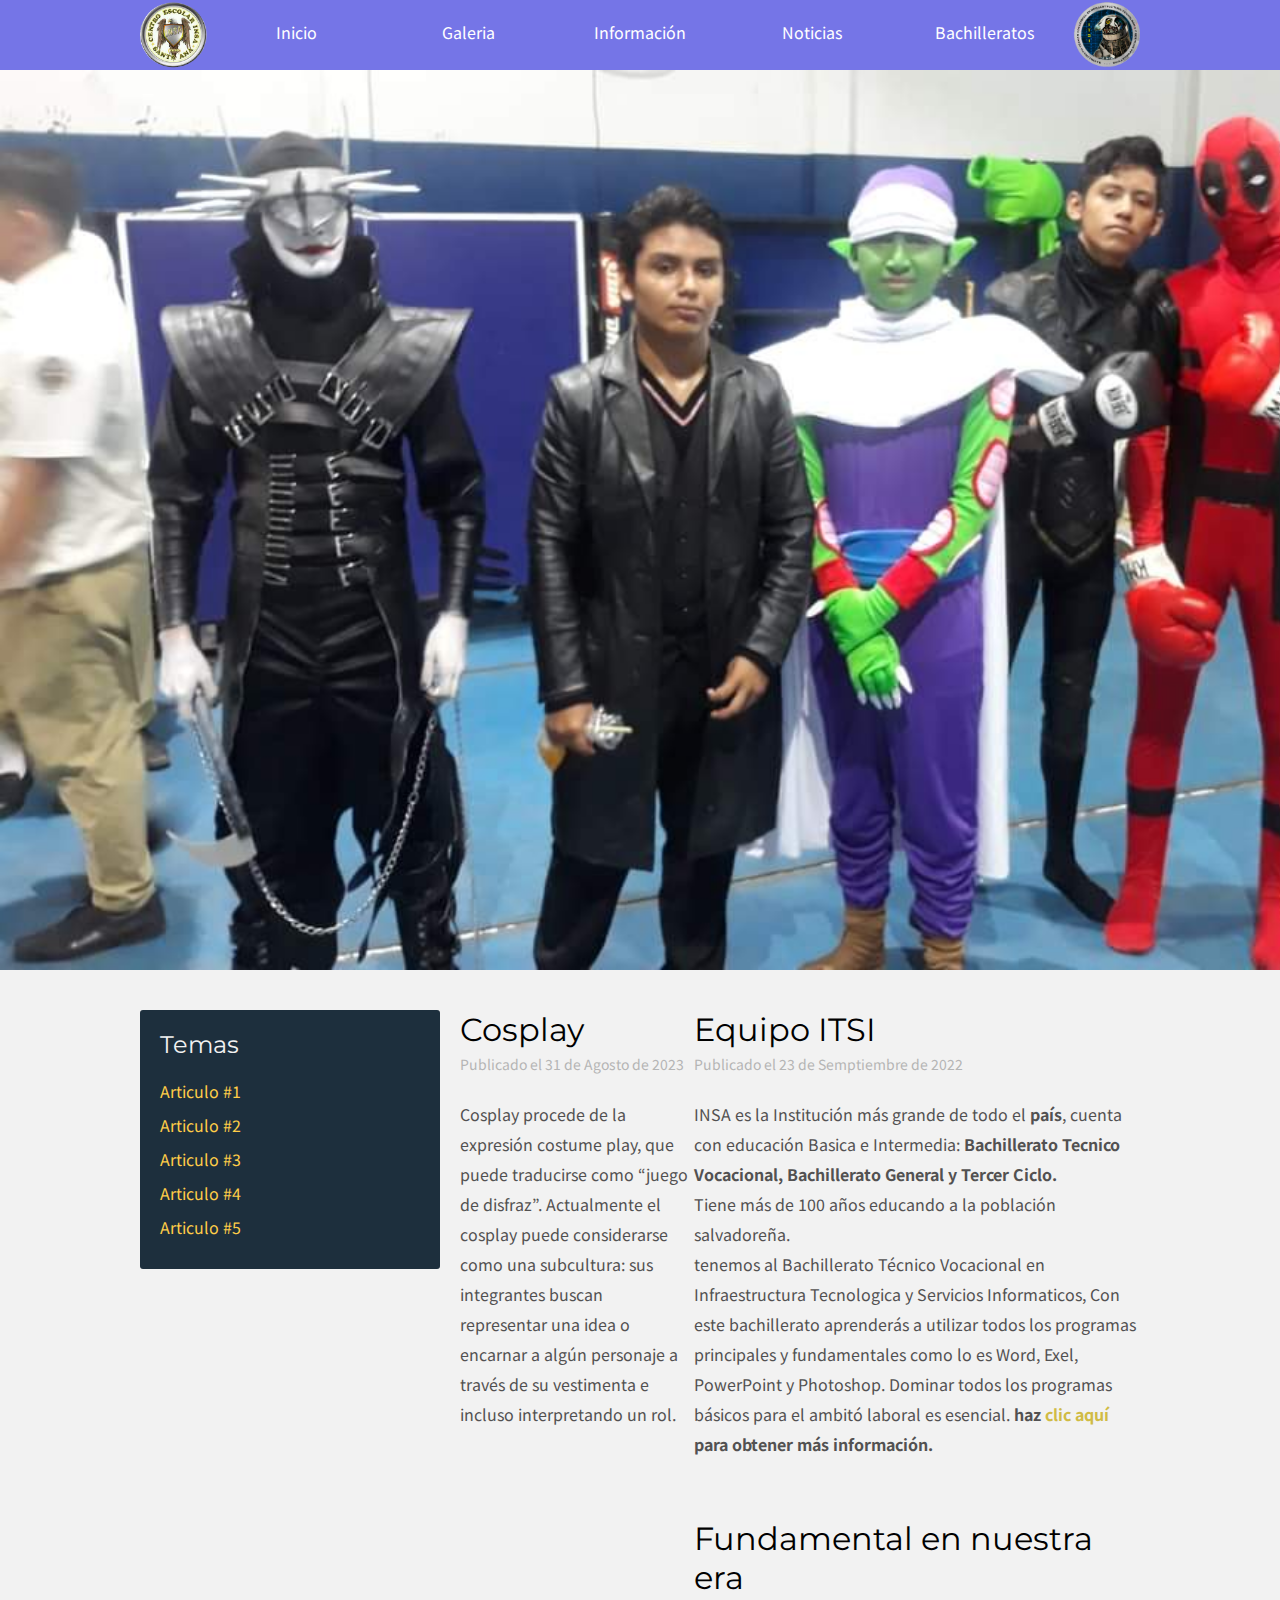
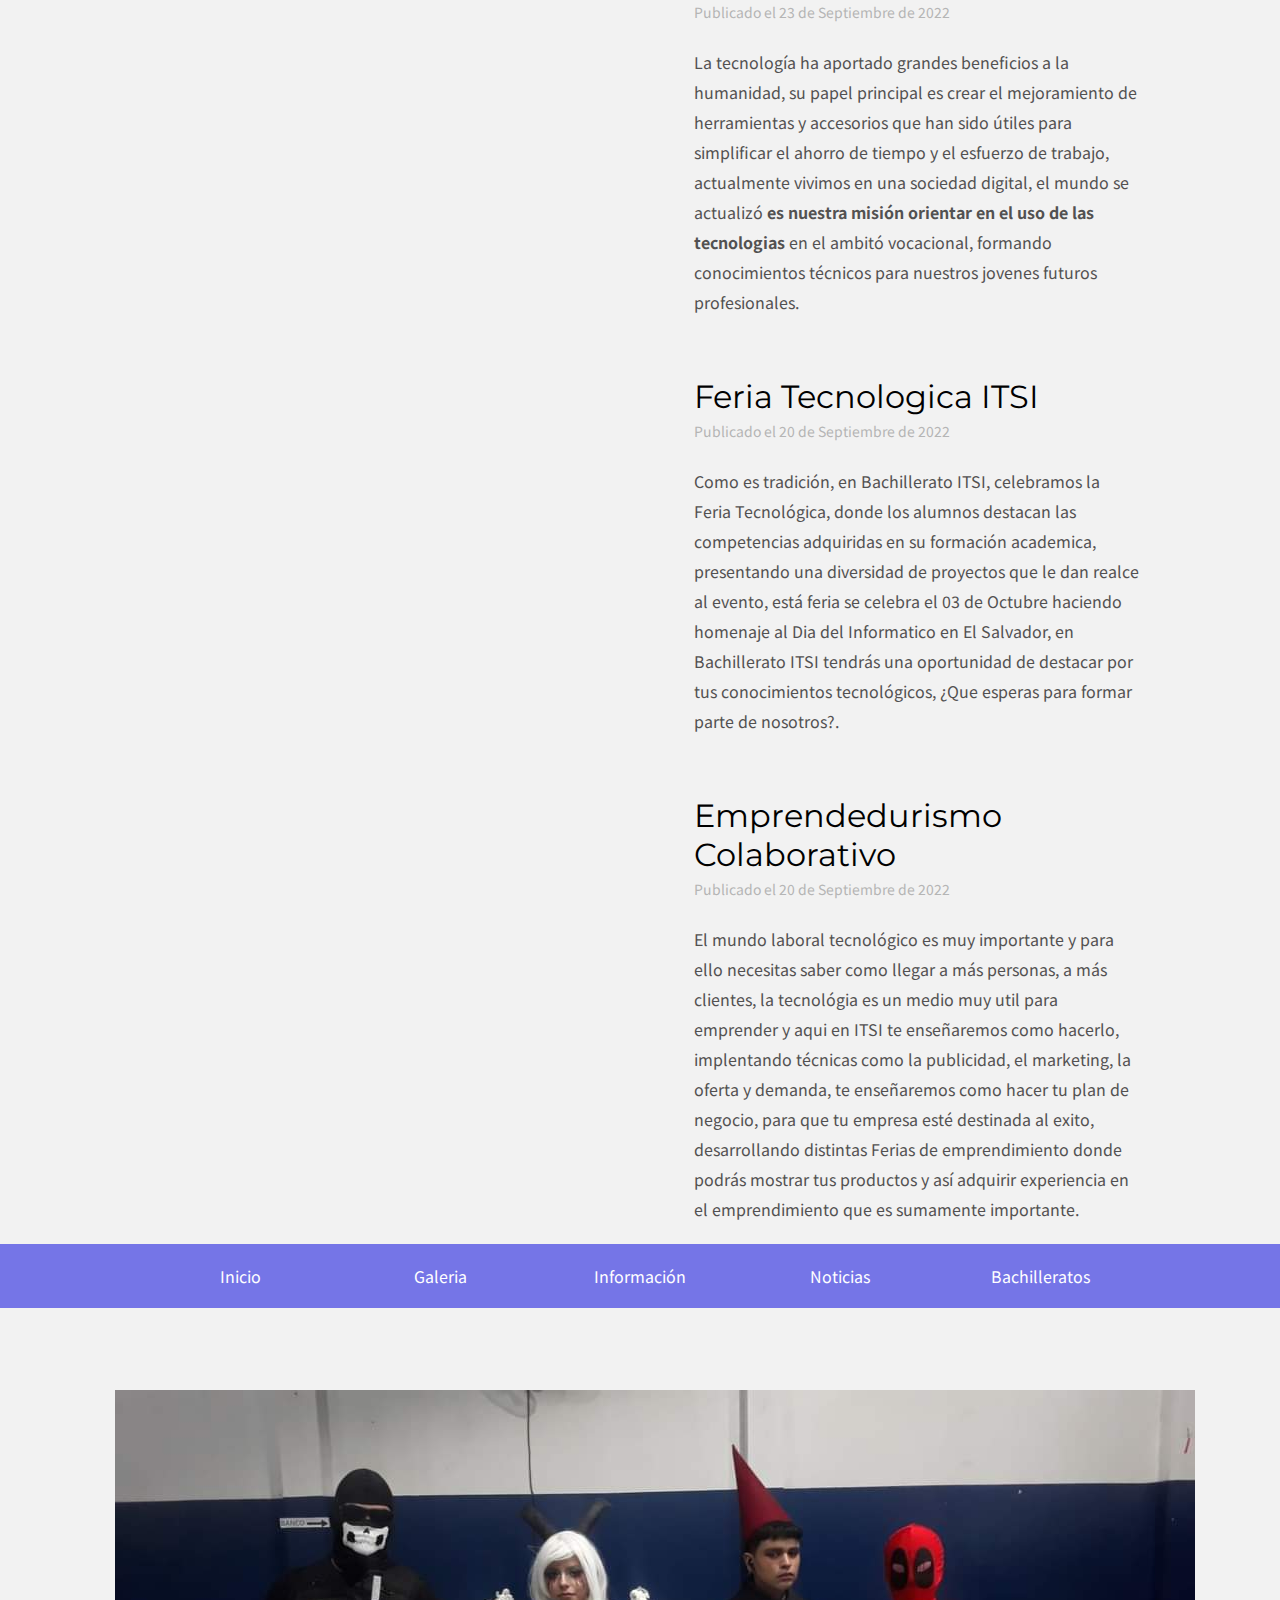
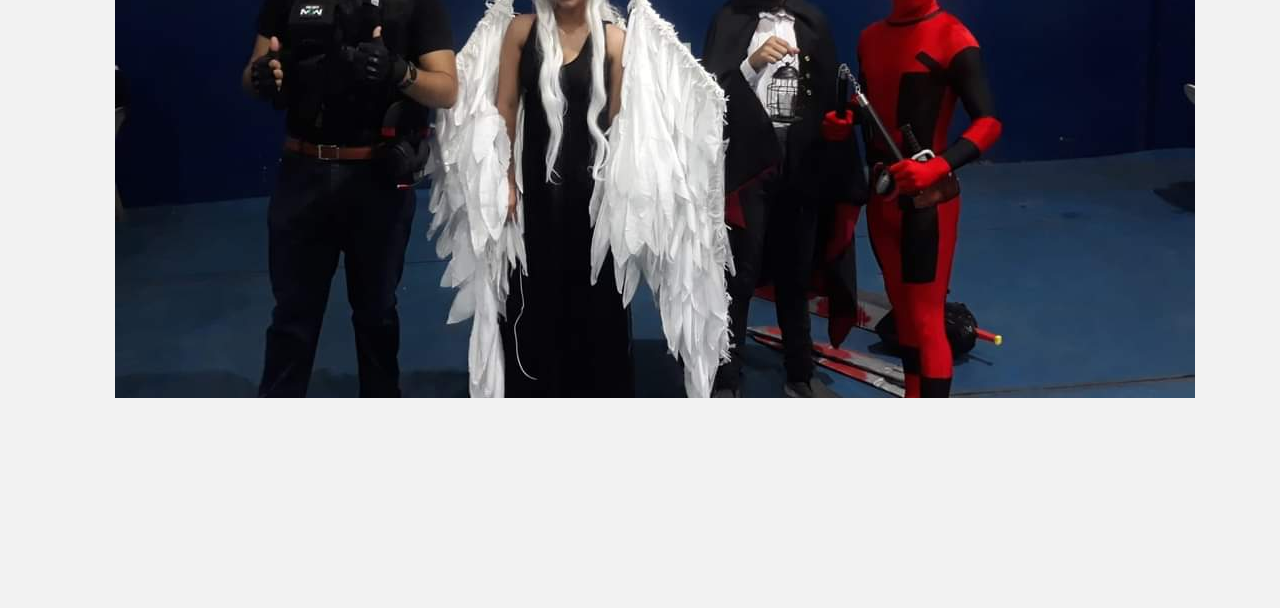
<file: index.html>
<!DOCTYPE html>
<html lang="en">
<head>
	<meta charset="UTF-8">
	<meta http-equiv="X-UA-Compatible" content="IE=edge">
	<meta name="viewport" content="width=device-width, initial-scale=1.0">
	<title>inicio/INSA</title>
	<link rel="preconnect" href="https://fonts.gstatic.com">
	<link href="https://fonts.googleapis.com/css2?family=Montserrat:wght@400;500;600&family=Noto+Sans+JP&display=swap" rel="stylesheet"> 
	<link rel="stylesheet" href="index.css">
	<link rel="icon" href="Archivos/Logo INSA.png">
</head>
<body>
	<header>
		<nav class="navbar">
			<div class="contenedor">
				<img class="logo" src="Archivos/Logo INSA.png" alt="">
				<a href="index.html">Inicio</a>
				<a href="galeria.html">Galeria</a>
				<a href="información.html">Información  </a>
				<a href="noticias.html">Noticias</a>
				<a href="Bachilleratos.html">Bachilleratos</a>
				<img class="logo" src="Archivos/Logo ITSI.png" alt="">
			</div>
		</nav>
		<div class="contenedor-imagen">
			<a href="#blog">
				<!-- <img class="img-header" src="Archivos/BANNER.jpeg" alt=""> -->
				<img class="img-header" src="Archivos/Imagenes/Cosplay 2.jpeg" alt="">
			</a>		
		</div>
	</header>
	<main id="blog">
		<div class="contenedor">
			<aside>
				<h3 class="titulo">Temas</h3>
				<nav class="indice">
					<a href="#articulo-1">Articulo #1</a>
					<a href="#articulo-2">Articulo #2</a>
					<a href="#articulo-3">Articulo #3</a>
					<a href="#articulo-4">Articulo #4</a>
					<a href="#articulo-5">Articulo #5</a>
				</nav>
			</aside>
				<div class="contenido">
					<div class="post">
						<h1 class="titulo" id="articulo-1">Cosplay</h1>
						<p class="fecha">Publicado el 31 de Agosto de 2023</p>
						<p>
							Cosplay procede de la expresión costume play, que puede traducirse como “juego de disfraz”. Actualmente el cosplay puede considerarse como una subcultura: sus integrantes buscan representar una idea o encarnar a algún personaje a través de su vestimenta e incluso interpretando un rol.
						</p>
				</div>

				</div>
				<div class="contenido">
					<div class="post">
						<h1 class="titulo" id="articulo-2">Equipo ITSI</h1>
						<p class="fecha">Publicado el 23 de Semptiembre de 2022</p>
						<p>
				INSA es la Institución más grande de todo el <b>país</b>, cuenta con educación Basica e Intermedia:
				<b>Bachillerato Tecnico Vocacional, Bachillerato General y Tercer Ciclo.</b> <br>
				Tiene más de 100 años educando a la población salvadoreña. <br>
				tenemos al Bachillerato Técnico Vocacional en Infraestructura Tecnologica y Servicios Informaticos, Con este bachillerato aprenderás a utilizar todos los programas principales y fundamentales como lo es Word, Exel, PowerPoint y Photoshop. Dominar todos los programas básicos para el ambitó laboral es esencial.
				<b>haz <a href="https://www.facebook.com/people/Avance-Insa/100013071965296/" target="_blank">clic aquí</a> para obtener más información.</b>
						</p>
					</div>
				<div class="post">
					<h1 class="titulo" id="articulo-3">Fundamental en nuestra era</h1>
					<p class="fecha">Publicado el 23 de Septiembre de 2022</p>
					<p>
						La tecnología ha aportado grandes beneficios a la humanidad, su papel principal es crear el mejoramiento de herramientas y accesorios que han sido útiles para simplificar el ahorro de tiempo y el esfuerzo de trabajo, actualmente vivimos en una sociedad digital, el mundo se actualizó <b>es nuestra misión orientar en el uso de las tecnologias</b> en el ambitó vocacional, formando conocimientos técnicos para nuestros jovenes futuros profesionales.
					</p>
				</div>
				<div class="post">
					<h1 class="titulo" id="articulo-4">Feria Tecnologica ITSI</h1>
					<p class="fecha">Publicado el 20 de Septiembre de 2022</p>
					<p>
						Como es tradición, en Bachillerato ITSI, celebramos la Feria Tecnológica, donde los alumnos destacan las competencias adquiridas en su formación academica, presentando una diversidad de proyectos que le dan realce al evento, está feria se celebra el 03 de Octubre haciendo homenaje al Dia del Informatico en El Salvador, en Bachillerato ITSI tendrás una oportunidad de destacar por tus conocimientos tecnológicos, ¿Que esperas para formar parte de nosotros?.
					</p>
				</div>
				<div class="post">
					<h1 class="titulo" id="articulo-5">Emprendedurismo Colaborativo</h1>
					<p class="fecha">Publicado el 20 de Septiembre de 2022</p>
					<p>
						El mundo laboral tecnológico es muy importante y para ello necesitas saber como llegar a más personas, a más clientes, la tecnológia es un medio muy util para emprender y aqui en ITSI te enseñaremos como hacerlo, implentando técnicas como la publicidad, el marketing, la oferta y demanda, te enseñaremos como hacer tu plan de negocio, para que tu empresa esté destinada al exito, desarrollando distintas Ferias de emprendimiento donde podrás mostrar tus productos y así adquirir experiencia en el emprendimiento que es sumamente importante.
					</p>
				</div>		
			</div>
		</div>
	</main>
	<footer class="footer">
		<div class="contenedor-imagen">
			<!-- <img class="img-footer" src="Archivos/BANLOW.jpeg" alt=""> -->
			<img class="img-footer" src="Archivos/Imagenes/Cosplay 1.jpeg" alt="">
		</div>
		<nav class="navbar">
				<div class="contenedor">
				<a href="index.html">Inicio</a>
				<a href="galeria.html">Galeria</a>
				<a href="información.html">Información</a>
				<a href="noticias.html">Noticias</a>
				<a href="Bachilleratos.html">Bachilleratos</a>
			</div>
		</nav>
	</footer>


	
		<!-- Enlace de JavaScript -->
		<script type="text/javascript" src="index.js"></script>
</body>
</html>
</file>
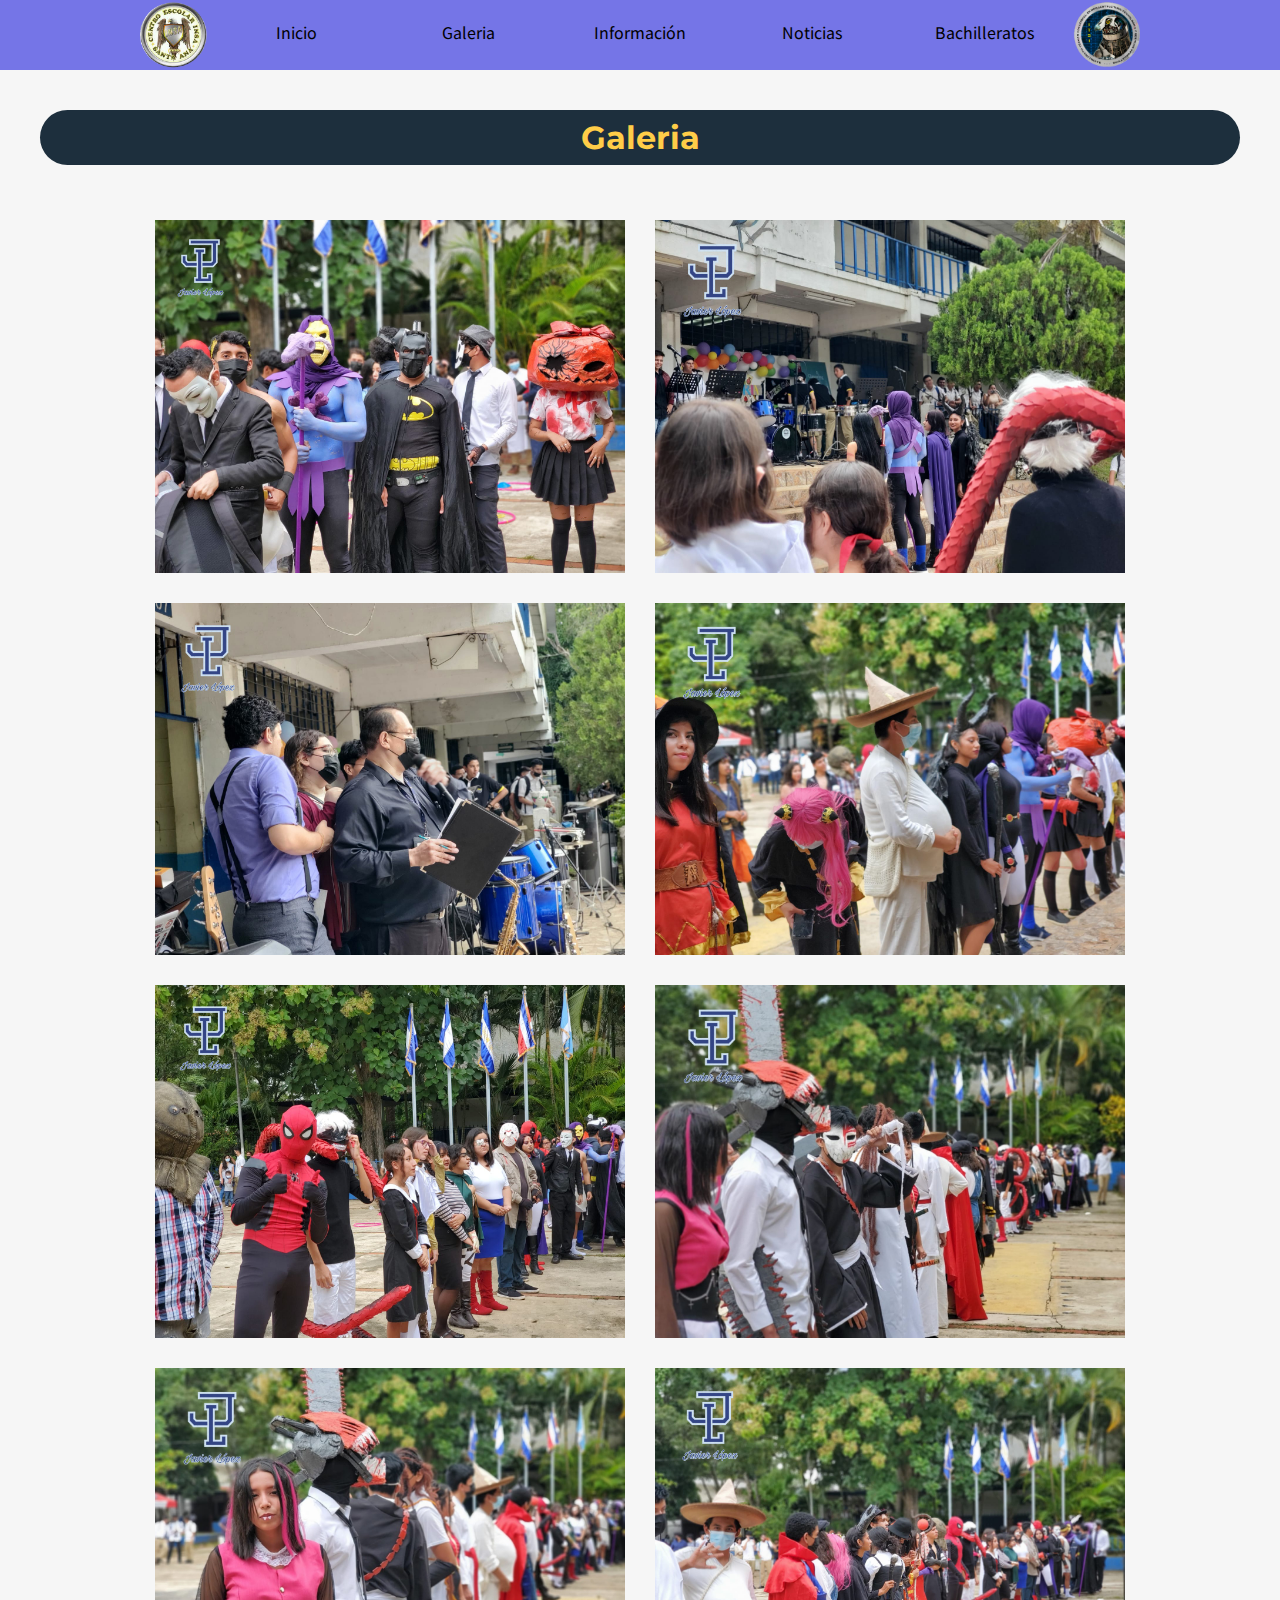
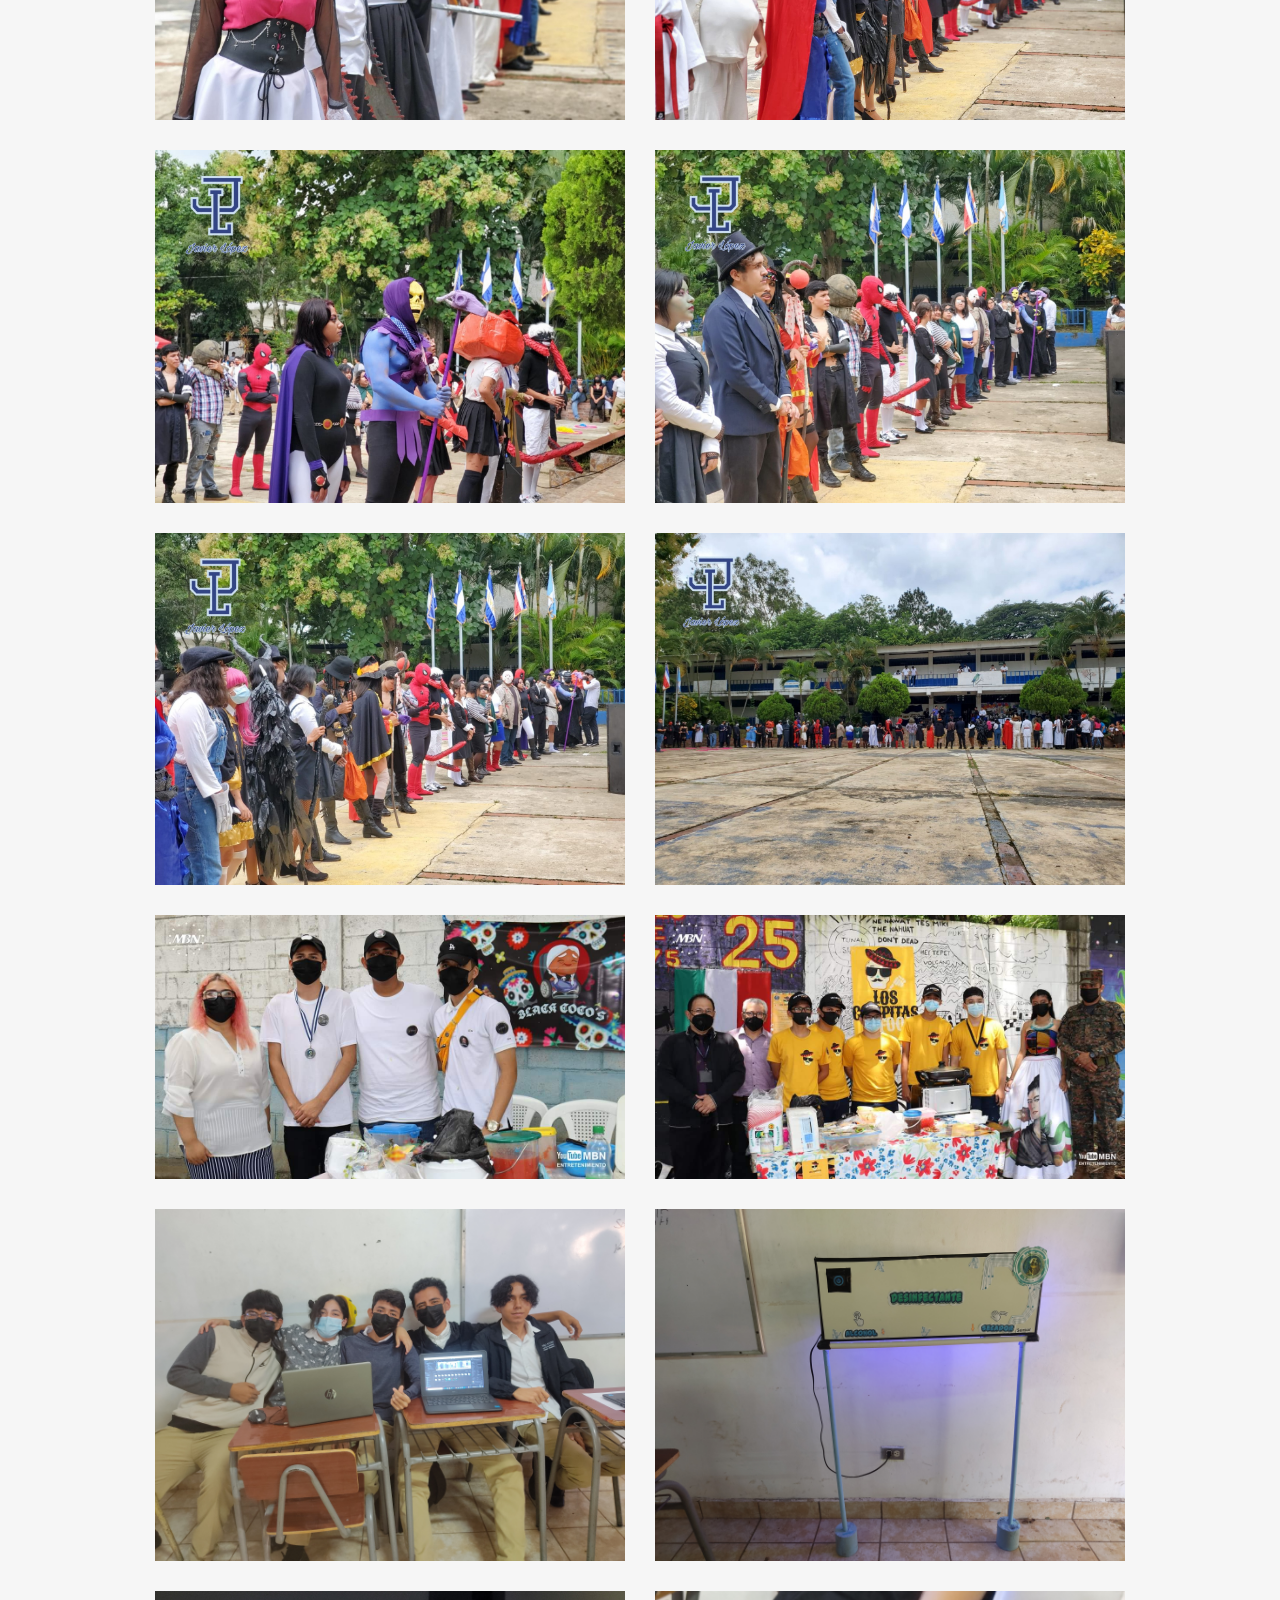
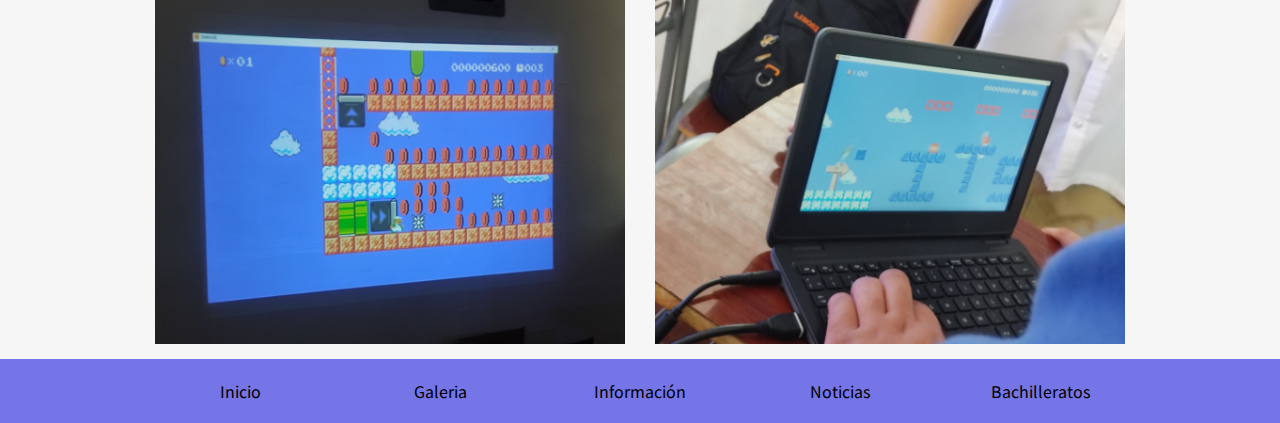
<file: galeria.html>
<!DOCTYPE html>
<html lang="Spanish">
<head>
	<meta charset="UTF-8">
	<meta http-equiv="X-UA-Compatible" content="IE=edge">
	<meta name="viewport" content="width=device-width, initial-scale=1.0">
	<title>inicio/INSA</title>
	<link rel="preconnect" href="https://fonts.gstatic.com">
	<link href="https://fonts.googleapis.com/css2?family=Montserrat:wght@400;500;600&family=Noto+Sans+JP&display=swap" rel="stylesheet"> 
	<link rel="stylesheet" href="galeria.css">
	<link rel="icon" href="Archivos/Logo INSA.png">
</head>
<body>
    <header>
		<nav class="navbar">
			<div class="contenedor">
				<img class="logo" src="Archivos/Logo INSA.png" alt="">
				<a href="index.html">Inicio</a>
				<a href="galeria.html">Galeria</a>
				<a href="información.html">Información</a>
				<a href="noticias.html">Noticias</a>
				<a href="Bachilleratos.html">Bachilleratos</a>
				<img class="logo" src="Archivos/Logo ITSI.png" alt="">
			</div>
		</nav>
	</header>
    <main id="blog">
		<h1 class="titulo">Galeria</h1>
		<div class="contenedor media imgs">
			<img src="Archivos/Imagenes/1.jpg" alt="" class="media-img img-1">
			<img src="Archivos/Imagenes/2.jpg" alt="" class="media-img img-2">
			<img src="Archivos/Imagenes/3.jpg" alt="" class="media-img img-3">
			<img src="Archivos/Imagenes/4.jpg" alt="" class="media-img img-4">
			<img src="Archivos/Imagenes/5.jpg" alt="" class="media-img img-5">
			<img src="Archivos/Imagenes/6.jpg" alt="" class="media-img img-6">
			<img src="Archivos/Imagenes/7.jpg" alt="" class="media-img img-7">
			<img src="Archivos/Imagenes/8.jpg" alt="" class="media-img img-8">
			<img src="Archivos/Imagenes/9.jpg" alt="" class="media-img img-9">
			<img src="Archivos/Imagenes/10.jpg" alt="" class="media-img img-10">
			<img src="Archivos/Imagenes/11.jpg" alt="" class="media-img img-11">
			<img src="Archivos/Imagenes/12.jpg" alt="" class="media-img img-12">
			<img src="Archivos/Imagenes/13.jpeg" alt="" class="media-img img-13">
			<img src="Archivos/Imagenes/14.jpeg" alt="" class="media-img img-14">
			<img src="Archivos/Imagenes/15.jpg" alt="" class="media-img img-15">
			<img src="Archivos/Imagenes/16.jpg" alt="" class="media-img img-16">
			<img src="Archivos/Imagenes/17.jpg" alt="" class="media-img img-17">
			<img src="Archivos/Imagenes/18.jpg" alt="" class="media-img img-18">
			<!-- <video src="Archivos/Feria de Logros.mp4" class="media-vid video-1" controls></video> -->
		</div>
	</main>
	<footer class="footer">
		<nav class="navbar">
				<div class="contenedor">
				<a href="index.html">Inicio</a>
				<a href="galeria.html">Galeria</a>
				<a href="información.html">Información</a>
				<a href="noticias.html">Noticias</a>
				<a href="Bachilleratos.html">Bachilleratos</a>
			</div>
		</nav>
	</footer>


	
		<!-- Enlace de JavaScript -->
		<script type="text/javascript" src="galeria.js"></script>
</body>
</html>
</file>
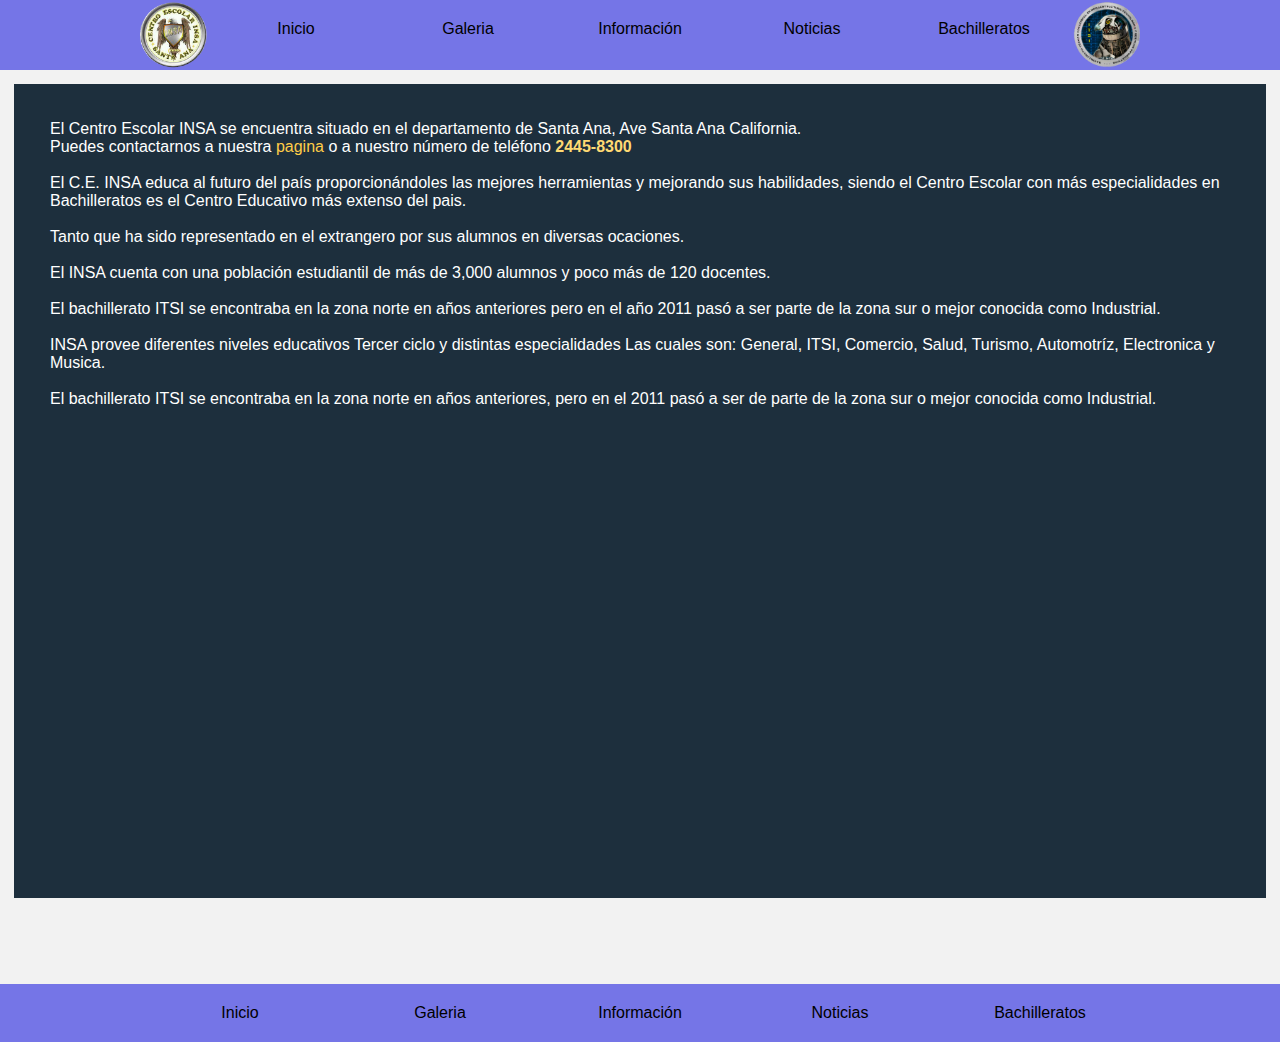
<file: información.html>
<Html>
    <head>
        <link rel="icon" href="https://scontent.fsal5-1.fna.fbcdn.net/v/t1.18169-9/168161_185778381456408_4896838_n.jpg?_nc_cat=103&ccb=1-7&_nc_sid=09cbfe&_nc_ohc=-2rvKWpKBYoAX-QarHR&_nc_ht=scontent.fsal5-1.fna&oh=00_AT8XzwmKFTmcHxFa5scgZruzNrtefhrWXYjxypehUvA76Q&oe=631CEE6D">
        <title>Información/INSA</title>
        <meta charset="utf-8">
        <meta name="keywords" content="INSA, Bachillerato, Educación, Santa Ana, Institucion">
        <meta name="description" content="">
        <meta name="author" content="">
        <meta name="cppyrigth" content="">
        <meta name="robots" content="index">
        <link rel="stylesheet" href="información.css">
        <link rel="icon" href="Archivos/Logo INSA.png">
    </head>
    <body>
        <header>
            <nav class="navbar">
                <div class="contenedor">
                    <img class="logo" src="Archivos/Logo INSA.png" alt="">
                    <a href="index.html">Inicio</a>
                    <a href="galeria.html">Galeria</a>
                    <a href="información.html">Información</a>
                    <a href="noticias.html">Noticias</a>
                    <a href="Bachilleratos.html">Bachilleratos</a>
                    <img class="logo" src="Archivos/Logo ITSI.png" alt="">
                </div>
            </nav>
        </header>
        <main id="blog">
            <div class="info_div">
                <p class="info-p1">
                        El Centro Escolar INSA se encuentra situado en el departamento de Santa Ana, 
                        Ave Santa Ana California. <br>
                        Puedes contactarnos a nuestra <a class="info_p_a" href="https://www.facebook.com/profile.php?id=100063861300876" target="_blank">pagina</a>
                        o a nuestro número de teléfono <b class="info-numero">2445-8300</b>
                        <br><br>
                        El C.E. INSA educa al futuro del país proporcionándoles las mejores herramientas
                        y mejorando sus habilidades, siendo el Centro Escolar con más especialidades en Bachilleratos
                        es el Centro Educativo más extenso del pais. <br><br>
                        Tanto que ha sido representado en el extrangero por sus alumnos en diversas ocaciones.
                        <br><br>
                        El INSA cuenta con una población estudiantil de más de 3,000 alumnos y poco más de 120 docentes. <br><br>
                        El bachillerato ITSI se encontraba en la zona norte en años anteriores pero en el 
                        año 2011 pasó a ser parte de la zona sur o mejor conocida como Industrial. <br>
                        <br>
                        INSA provee diferentes niveles educativos Tercer ciclo y distintas especialidades
                        Las cuales son: General, ITSI, Comercio, Salud, Turismo, Automotríz, Electronica
                        y Musica.
                        <br><br>
                    </p>
                    <p class="info-p2">
                        El bachillerato ITSI se encontraba en la zona norte en años anteriores, pero en el 2011 pasó a ser
                        de parte de la zona sur o mejor conocida como Industrial. <br><br>
                        <br><br>
                    </p>
                    <div class="mapa">
                        <iframe src="https://www.google.com/maps/embed?pb=!1m18!1m12!1m3!1d3871.6462942980174!2d-89.56639538565645!3d13.979646995740206!2m3!1f0!2f0!3f0!3m2!1i1024!2i768!4f13.1!3m3!1m2!1s0x8f62e8969b7f6161%3A0x30f997c0839b8bef!2sInstituto%20Nacional%20de%20Santa%20Ana!5e0!3m2!1ses-419!2ssv!4v1665620273536!5m2!1ses-419!2ssv" width="900" height="400" style="border:0;" allowfullscreen="" loading="lazy" referrerpolicy="no-referrer-when-downgrade"></iframe>
                    </div>
                </div>
        </main>
        <footer>
            <nav class="navbar">
                    <div class="contenedor">
                    <a href="index.html">Inicio</a>
                    <a href="galeria.html">Galeria</a>
                    <a href="información.html">Información</a>
                    <a href="noticias.html">Noticias</a>
                    <a href="Bachilleratos.html">Bachilleratos</a>
                </div>
            </nav>
        </footer>
    
    
        
        <!-- Enlace de JavaScript -->
        <script type="text/javascript" src="información.js"></script>
    </body>
</Html>
</file>
<file: index.css>
* {
	margin: 0;
	padding: 0;
	box-sizing: border-box;
}

html {
	scroll-behavior: smooth;
}

a {
	text-decoration: none;
	outline: none;
	color: rgb(208, 187, 68);
}

a:hover {
	text-decoration: underline;
}

body {
    font-family: 'Noto Sans JP', sans-serif;	
	background: #f2f2f2;
}

/* * ============================== */
/* * ============ HEADER ========== */
/* * ============================== */

.navbar {
	/* background: #FFCD48; */
	background: rgb(117, 117, 231);
	position: sticky;
	top: 0;
}

.navbar img {
	width: 70px;
	height: 70px;
	vertical-align: top;
	object-fit: cover;
	object-position: 0 bottom;
}

.navbar a {
	color: #fff;
	display: inline-block;
	padding: 20px;
	width: 100%;
	text-align: center;
	/* color: #000; */
	transition: .3s ease-out all;
}

.navbar a:hover {
	background: #1D2F3D;
	color: #fff;
	text-decoration: none;
}

.contenedor {
	max-width: 1000px;
	width: 90%;
	margin: auto;
	display: flex;
	justify-content: space-between;
}

.logo {
	cursor: pointer;
}


/* * ============================== */
/* * ===== CONTENEDOR IMAGEN ====== */
/* * ============================== */

.contenedor-imagen {
	height: 100vh;
}

.img-header {
	width: 100%;
	height: 100%;
	vertical-align: top;
	object-fit: cover;
	object-position: 0 bottom;
}

/* * ============================== */
/* * ============ MAIN ============ */
/* * ============================== */

main {
	min-height: 100vh;
}

main .contenido p {
	margin-bottom: 20px;
	line-height: 30px;
	color: #525151;
}

main .contenido .titulo {
    font-family: 'Montserrat', sans-serif;
	font-weight: normal;
	padding-top: 40px;
}

main .contenido .fecha {
	font-size: 14px;
	color: #B5B5B5;
}

/* * ============================== */
/* * ============ ASIDE =========== */
/* * ============================== */

aside {
	min-width: 30%;
	margin: 40px 20px 20px 0;
	height: 100%;
	background: #1D2F3D;
	padding: 20px;
	border-radius: 3px;
	position: sticky;
	top: 20px;
}

aside .titulo {
	font-family: 'Montserrat', sans-serif;
	font-weight: normal;
	font-size: 24px;
	margin-bottom: 20px;
	color: #f2f2f2;
}

aside .indice a {
	display: block;
	margin-bottom: 10px;
	color: #FFCD48;
}

/* * ============================== */
/* * ========== FOOTER ============ */
/* * ============================== */

footer .navbar{
	position: sticky;
	bottom: 0;
}

.img-footer {
	width: 100%;
	height: 100%;
	vertical-align: bottom;
	object-fit: scale-down;
	object-position: center;
	padding-left: 30px;
}

/* * ============================== */
/* * ====== MEDIA QUERIES ========= */
/* * ============================== */
@media screen and (max-width: 900px){
	.navbar .contenedor {
		flex-wrap: wrap;
		margin: 0;
		width: 100%;
	}

	.navbar a {
		width: auto;
		flex: 1;
	}

	.contenedor-imagen {
		height: 50vh;
	}

	main .contenedor {
		flex-direction: column;
	}
}
</file>
<file: galeria.css>
body {
    font-family: 'Noto Sans JP', sans-serif;	
	background: #f6f6f6;
}

* {
	margin: 0;
	padding: 0;
	box-sizing: border-box;
}

html {
	scroll-behavior: smooth;
}

a {
	text-decoration: none;
	outline: none;
}

a:hover {
	text-decoration: underline;
}


/* * ============================== */
/* * ============ HEADER ========== */
/* * ============================== */

.navbar {
	/* background: #FFCD48; */
	background: rgb(117, 117, 231);
	position: sticky;
	top: 0;
}

.navbar img {
	width: 70px;
	height: 70px;
	vertical-align: top;
	object-fit: cover;
	object-position: 0 bottom;
}

.navbar a {
	color: #fff;
	display: inline-block;
	padding: 20px;
	width: 100%;
	text-align: center;
	color: #000;
	transition: .3s ease-out all;
}

.navbar a:hover {
	background: #1D2F3D;
	color: #fff;
	text-decoration: none;
}

.contenedor {
	max-width: 1000px;
	width: 90%;
	margin: auto;
	display: flex;
	justify-content: space-between;
}

.logo {
	cursor: pointer;
}


/* * ============================== */
/* * ===== CONTENEDOR IMAGEN ====== */
/* * ============================== */

.contenedor-imagen {
	height: 100vh;
}

.img-header {
	width: 100%;
	height: 100%;
	vertical-align: top;
	object-fit: cover;
	object-position: 0 bottom;
}

/* * ============================== */
/* * ============ MAIN ============ */
/* * ============================== */

main {
	min-height: 100vh;
}

main .contenido p {
	margin-bottom: 20px;
	line-height: 30px;
	color: #525151;
}

.titulo {
	color: #FFCD48;
	text-align: center;
	font-family: 'Montserrat', sans-serif;
	margin: 40px;
	padding: 8px;
	background-color: #1D2F3D;
	transition: .7s ease-in-out all ;
	border-radius: 35px;
}

.titulo:hover {
	color: #1D2F3D;
	background-color: #FFCD48;
}

.media {
	display: grid;
	grid-template-columns: repeat(auto-fill,minmax(450px, 1fr));
}

.media-img {
	width: 100%;
	height: 100%;
	padding: 15px;
}

.media-vid {
	width: 200%;
	height: 100%;
	padding: 15px;
}


/* * ============================== */
/* * ========== FOOTER ============ */
/* * ============================== */

footer .navbar{
	position: sticky;
	bottom: 0;
}

.img-footer {
	width: 100%;
	height: 100%;
	vertical-align: bottom;
	object-fit: scale-down;
	object-position: center;
	padding-left: 30px;
}

/* * ============================== */
/* * ====== MEDIA QUERIES ========= */
/* * ============================== */
@media screen and (max-width: 900px){
	.navbar .contenedor {
		flex-wrap: wrap;
		margin: 0;
		width: 100%;
	}

	.navbar a {
		width: auto;
		flex: 1;
	}

	.contenedor-imagen {
		height: 50vh;
	}

	main .contenedor {
		flex-direction: column;
	}
}
</file>
<file: información.css>
* {
	margin: 0;
	padding: 0;
	box-sizing: border-box;
}

html {
	scroll-behavior: smooth;
}

a {
	text-decoration: none;
	outline: none;
}

a:hover {
	text-decoration: underline;
}

body {
    font-family: 'Noto Sans JP', sans-serif;	
	background: #f2f2f2;
}

/* * ============================== */
/* * ============ HEADER ========== */
/* * ============================== */

.navbar {
	/* background: #FFCD48; */
	background: rgb(117, 117, 231);
	position: sticky;
	top: 0;
}

.navbar img {
	width: 70px;
	height: 70px;
	vertical-align: top;
	object-fit: cover;
	object-position: 0 bottom;
}

.navbar a {
	color: #fff;
	display: inline-block;
	padding: 20px;
	width: 100%;
	text-align: center;
	color: #000;
	transition: .3s ease-out all;
}

.navbar a:hover {
	background: #1D2F3D;
	color: #fff;
	text-decoration: none;
}

.contenedor {
	max-width: 1000px;
	width: 90%;
	margin: auto;
	display: flex;
	justify-content: space-between;
}

/* * ============================== */
/* * ============ MAIN ============ */
/* * ============================== */

main {
	min-height: 100vh;
}

main .contenido p {
	margin-bottom: 20px;
	line-height: 30px;
	color: #525151;
}

main .contenido .titulo {
    font-family: 'Montserrat', sans-serif;
	font-weight: normal;
	padding-top: 40px;
}

main .contenido .fecha {
	font-size: 14px;
	color: #B5B5B5;
}

.info_div {
	padding: 36px;
	margin: 14px;
	color: #fff;
	background-color: #1D2F3D;
}

.info_p_a {
	color: #FFCD48;
	text-decoration: none;
}

.info_p_a:hover {
	color: #ffda73;
	text-decoration: none;
}

.info-numero {
	color: #ffda73;
}

.mapa {
	display: flex;
	justify-content: center;
	
}

/* * ============================== */
/* * ========== FOOTER ============ */
/* * ============================== */

footer .navbar{
	position: sticky;
	bottom: 0;
}

/* * ============================== */
/* * ====== MEDIA QUERIES ========= */
/* * ============================== */
@media screen and (max-width: 900px){
	.navbar .contenedor {
		flex-wrap: wrap;
		margin: 0;
		width: 100%;
	}

	.navbar a {
		width: auto;
		flex: 1;
	}

	.contenedor-imagen {
		height: 50vh;
	}

	main .contenedor {
		flex-direction: column;
	}
}

.logo {
	cursor: pointer;
}
</file>
